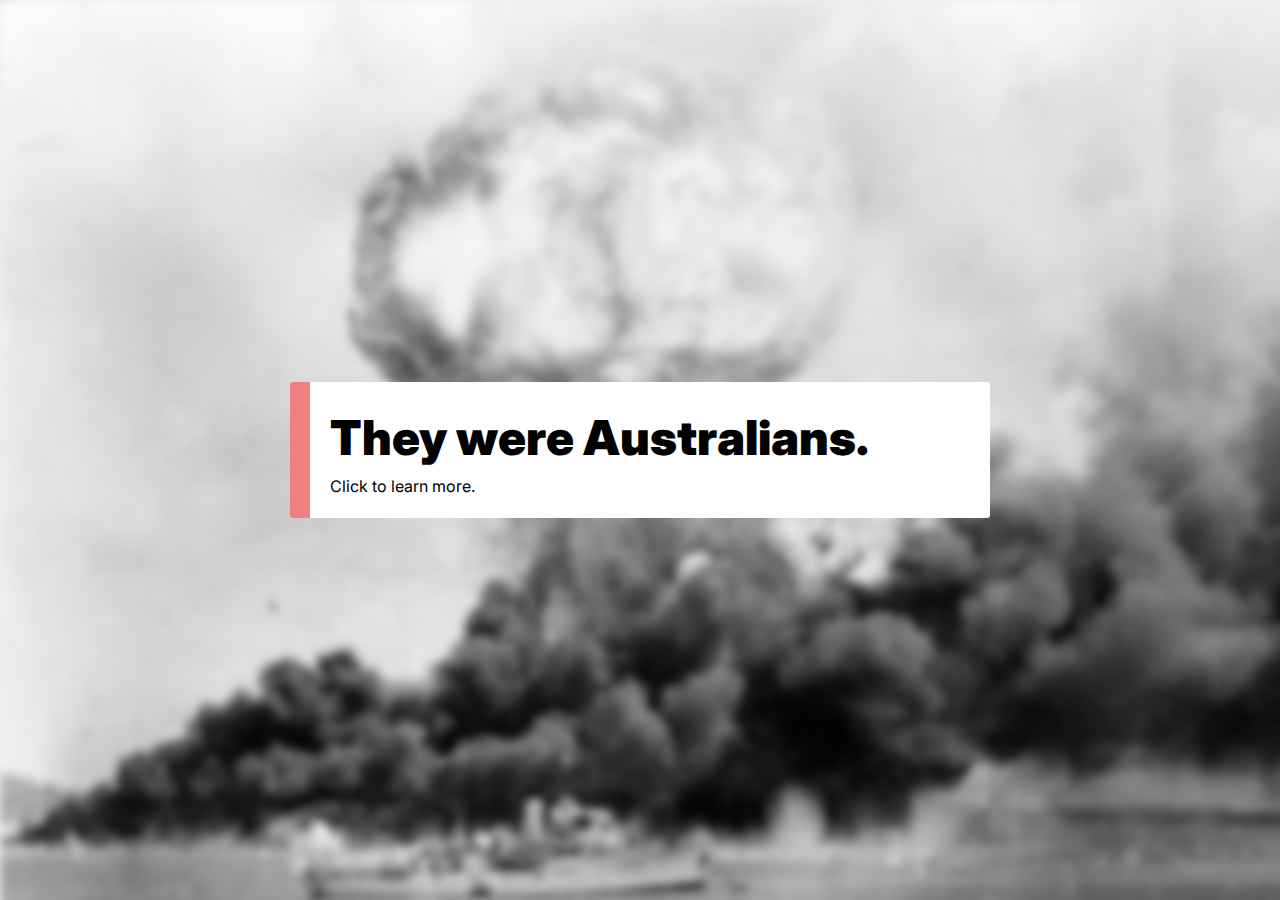
<file: index.html>
<!DOCTYPE html>

<head>

    <link rel="stylesheet" href="styles/stylesheet.css">
    <meta name="viewport" content="width=device-width, initial-scale=1">

    <link href="https://fonts.googleapis.com/css2?family=Inter:wght@400;600;900&display=swap" rel="stylesheet">

    <!-- Primary Meta Tags -->
    <title>WW2 Prisoners of War | shaunak.io</title>
    <meta name="title" content="WW2 Prisoners of War | shaunak.io">
    <meta name="description" content="This is a submission for the ANZAC Day Schools Award 2020 competition. We used technology creatively to display the number and magnitude of the prisoners captured during World War 2. Click to explore.">

    <!-- Open Graph / Facebook -->
    <meta property="og:type" content="website">
    <meta property="og:url" content="http://prisoners.shaunak.io/">
    <meta property="og:title" content="WW2 Prisoners of War | shaunak.io">
    <meta property="og:description" content="This is a submission for the ANZAC Day Schools Award 2020 competition. We used technology creatively to display the number and magnitude of the prisoners captured during World War 2. Click to explore.">
    <meta property="og:image" content="Darwin_42.jpg">

    <!-- Twitter -->
    <meta property="twitter:card" content="summary_large_image">
    <meta property="twitter:url" content="http://prisoners.shaunak.io/">
    <meta property="twitter:title" content="WW2 Prisoners of War | shaunak.io">
    <meta property="twitter:description" content="This is a submission for the ANZAC Day Schools Award 2020 competition. We used technology creatively to display the number and magnitude of the prisoners captured during World War 2. Click to explore.">
    <meta property="twitter:image" content="Darwin_42.jpg">

    <noscript>

        <div class="noscript-msg">
            <div class="text">
                Sorry, our page doesn't work without Javascript enabled.
            </div>
        </div>

    </noscript>

</head>

<body>

<div class="abs-bg" id="background-names"></div>

<div id="pg1" class="page pg1">

    <img class="bg" src="Darwin_42.jpg">

    <div id="person_card" onclick="openModal(this)" class="person-card">
        <span class="name" id="name">They were Australians.</span><br>
        <span id="learnmore">Click to learn more.</span>
        <span class="iter"></span>
    </div>

</div>

<div id="modal" class="modal">

    <header id="name"></header>
    <p>
        
        <b id="mTitle">Prisoner informaton (from DVA nominal rolls)</b>

        <table id="basic-info">
            <tr>
                <td class="t-key">Name of soldier</td>
                <td class="t-value" id="name">They were Australians</td>
            </tr>

            <tr>
                <td class="t-key">Date of birth</td>
                <td class="t-value" id="dob">During WW2, over 10,000 Australian were prisoners of war.</td>
            </tr>

            <tr>
                <td class="t-key">Service organisation</td>
                <td class="t-value" id="service">These are their names.</td>
            </tr>

            <tr>
                <td class="t-key">Home town</td>
                <td class="t-value" id="home">These are their stories.</td>
            </tr>

            <tr class="powrow">
                <td class="t-key">Prisoner of War</td>
                <td class="t-value">YES</td>
            </tr>

        </table>

        <span id="advi"></span><br>
        <span id="dbi"></span><br>
        <a id="info" class="info btn" href="https://shaunakg.github.io/prisoners-of-war">This website is a submission for the ANZAC Day Schools Award 2020.</a> 
        <a id="cert" class="cert btn" href="https://jmss.vic.edu.au">JMSS 2020</a> 
        <a class="orange btn" onclick="doDetailWrite = true">Continue with names</a>

    </p>

    <span onclick="closeModal()" class="x">&#10060;</span>
    <span class="modal-iter"></span>

</div>

<a style="display: none;" id="insecr" class="insecr btn info" href="http://prisoners.shaunak.io">The page you're on can't load advanced details. For full functionality, click here.</a>

<script src="js/index.js"></script>

</body>
</file>
<file: styles/stylesheet.css>
body {
    margin: 0; padding: 0;
    background-color: #EEE;
    font-family:  'Inter', -apple-system, BlinkMacSystemFont, Roboto, Oxygen, Ubuntu, Cantarell, 'Open Sans', 'Helvetica Neue', sans-serif;
}

table {
    width: calc(100% - 30px);
    border: 1px solid lightgray;
    border-collapse: collapse;
    font-size: 0.8em;
    padding: 10px;
}

table tr:nth-child(odd) {
    background-color: #e8e8e8;
}

table tr.powrow {
    background-color: lightcoral !important;
    font-weight: bold !important;
    color: white !important;
    transform: scale(1.01);
    box-shadow: 0px 0px 5px gray;
}

.t-key {
    text-transform: uppercase;
    text-align: left;
}

.t-value {
    text-align: right;
}

td {
    padding: 5px;
}

.insecr {
    position: fixed;
    bottom: 5px;
    right: 5px;
    z-index: 999999;
}

.iter {
    position: absolute;
    bottom: 5px;
    right: 5px;
    color: red;
    font-weight: bold;
    opacity: 0.5;
    user-select: none;
}

.modal-iter {
    position: absolute;
    user-select: none;
    top: -1.5em;
    left: 5px;
    color: white;
    font-weight: bold;
}

.noscript-msg {
    position: absolute;
    display: block;
    z-index: 999999;
    width: 100vw; height: 100vh;
    background-color: #EEE;
    display: flex;
    justify-content: center;
    align-items: center;
}

.noscript-msg .text {
    font-size: 3rem;
    font-weight: 800;
    font-family: 'Inter', sans-serif;
    max-width: 80vw;
}

.btn {
    padding: 10px;
    border-radius: 5px;
    color: white;
    text-decoration: none;
    /* margin: 2px; */
    transition: 0.25s;
    cursor: pointer;
    user-select: none;
}

.info.btn {
    background-color: lightcoral;
}

.cert.btn {
    background-color: rgb(0, 0, 105);
}

.orange.btn {
    background-color: orange;
}

.page {

    position: relative;
    width: 100vw; height: 100vh;
    display: flex;
    flex-flow: row wrap;
    justify-content: center;
    align-items: center;

    overflow: hidden;

}

.page .bg {
    display: block;
    position: absolute;
    z-index: 3;
    width: 102vw; height: 102vh;
    top: 0; left: 0; right: 0; bottom: 0;

    filter: blur(5px)
}

.page .person-card {
    padding: 20px;
    margin: 10px;
    background-color: white;
    border-radius: 3px;
    line-height: 1.5;

    display: block;
    position: absolute;
    z-index: 5;

    width: 50vw;

    border-left: 20px solid lightcoral;

    transition: filter 1s, transform 0.5s;
    cursor: pointer;
}

.page .person-card:hover {
    transform: scale(1.05);
}

.page .person-card .name {
    font-size: 3em;
    font-weight: 900;
}

.abs-bg {
    position: absolute;
    width: 100vw; height: 100vh;
    display: block;
    z-index: 4;
    margin: 0; padding: 0;
    cursor: default;

    overflow: hidden;
}

.abs-bg span {
    opacity: 0.5;
}

.abs-bg span:nth-child(even) {
    opacity: 1;
    color: black;
}

@media (max-width: 800px) {
    .page .person-card {
        width: 75vw;
    }

    .btn {
        width: 100%;
    }
}

/* Modal */

.modal {
    position: absolute;
    display: block;
    z-index: 9999999;
    width: calc(100vw - 60px);
    margin: 10px;
    max-height: 95vh;
    padding: 20px;

    border-radius: 5px;
    border-top: 30px solid coral;

    background-color: white;

    transition: 1s, border-top 0.25s;
    top: -200vh;
}

.modal:hover {border-top: 30px solid burlywood}

.modal .x {
    position: absolute;
    right: 0;
    bottom: 0;
    margin: 10px;
    user-select: none;
    cursor: pointer;
}

#dbi {
    display: none;
}
</file>
